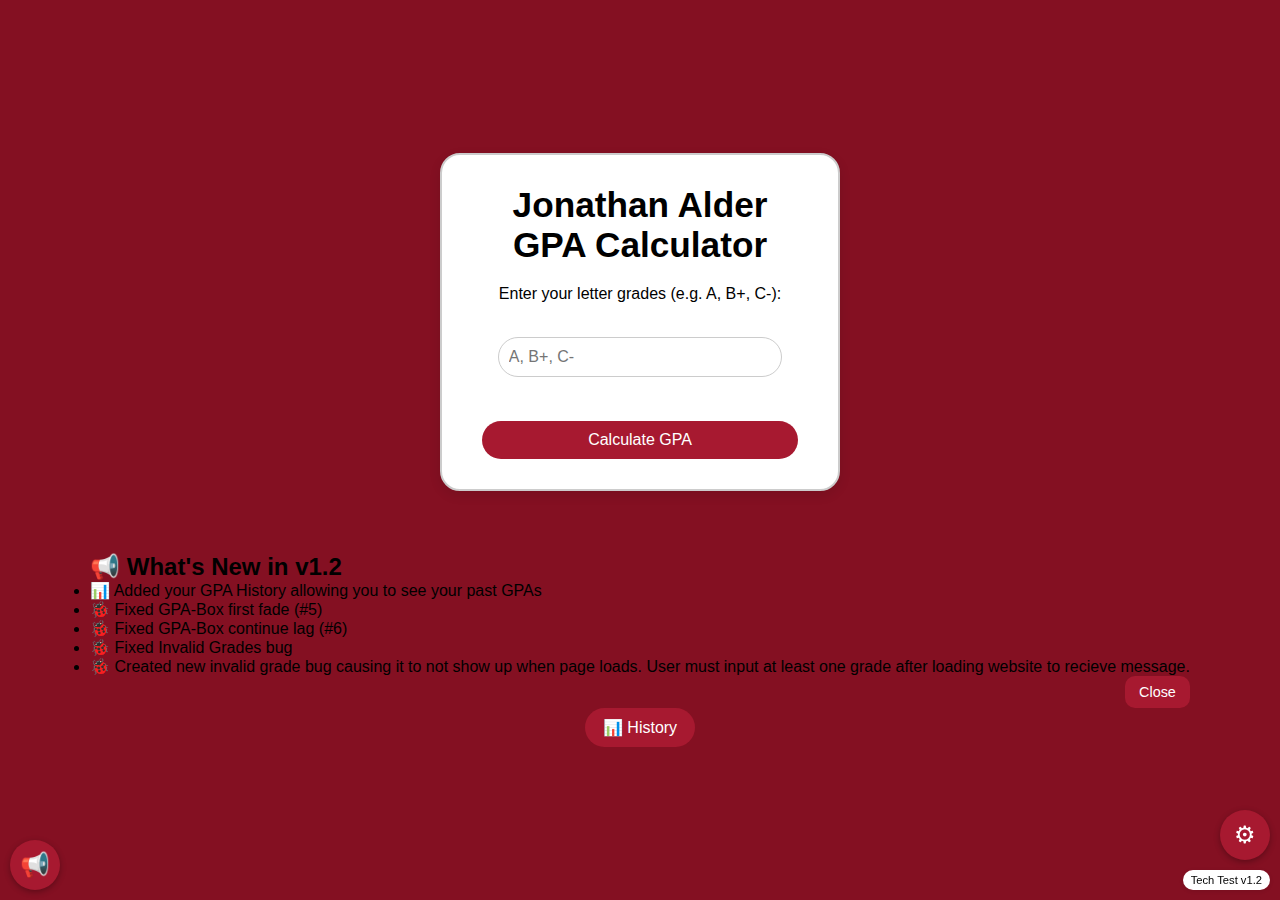
<file: index.html>
<!DOCTYPE html>
<html lang="en">
<head>
  <meta charset="UTF-8" />
  <meta name="viewport" content="width=device-width, initial-scale=1.15" />
  <title>Jonathan Alder GPA Calculator</title>
  <link rel="stylesheet" type="text/css" href="GPACalcStyle.css" />
</head>
<body>
  <!-- MAIN BLURRABLE CONTENT -->
  <div id="blur-overlay"></div>
  <div id="main-content">
    <div class="container">
      <h1>Jonathan Alder GPA Calculator</h1>

      <div id="letter-grade-container">
        <label for="grades" id="grades-label">Enter your letter grades (e.g. A, B+, C-):</label><br>
        <input type="text" id="grades" placeholder="A, B+, C-"><br><br>
      </div>

      <div id="percent-grade-container" class="hidden">
        <input type="text" id="regularGrades" placeholder="Regular: 95, 88, 72"><br><br>
        <input type="text" id="honorsGrades" placeholder="Honors: 95, 88, 72"><br><br>
        <input type="text" id="apGrades" placeholder="AP/CCP: 95, 88, 72"><br><br>
      </div>

      <div id="button-container">
        <button id="gpa-button" onclick="calculateGPA()">Calculate GPA</button>
        <button id="restart-button" onclick="resetCalculator()" style="display: none;">Restart</button>
        <button id="continue-button" onclick="continueEditing()" style="display: none;">Continue</button>
      </div>
    </div>

    <div id="result" class="gpa-box"></div>  
    
    <div id="bottom-right">
  <button class="settings-button" onclick="toggleSettingsMenu()">⚙</button>
  <div class="version-label">Tech Test v1.2</div>
  </div>
  
    <div id="settings-panel" class="settings-panel">
      <h2>Settings</h2>
      <div class="setting-item">
        <label for="darkToggle">🌙 Dark Mode</label>
        <input type="checkbox" id="darkToggle" onchange="toggleDarkMode()" />
      </div>
      <div class="setting-item">
        <label for="percentToggle">💯/🔤</label>
        <input type="checkbox" id="percentToggle" onchange="toggleGradeInputMode()" />
      </div>
      <div class="setting-item">
        <label>🐞 Bugs</label>
        <a href="https://github.com/benkurtz8109/GPA-Calculator/issues" target="_blank" class="bug-report-button">Go</a>
      </div>
      <div class="setting-item">
  <label>📢 What's New</label>
  <button class="whats-new-button" onclick="toggleWhatsNew()">View</button>
</div>
    </div>
  </div>
    
  <button class="coming-soon-button" onclick="toggleComingSoon()">📢</button>
  
  <!-- Coming Soon Panel (Not Blurred) -->
  <div id="coming-soon-panel" class="coming-soon-panel">
    <h2>🚀 Coming Soon!</h2>
    <ul>
      <li>🌍 Multi-language support</li>
      <li>⚙ More Settings</li>
      <li>Improved Accessibility</li>
    </ul>
    <button class="close-button" onclick="toggleComingSoon()">Close</button>
  </div>
  
  <div id="whats-new-panel" class="whats-new-panel">
  <h2>📢 What's New in v1.2</h2>
  <ul>
    <li>📊 Added your GPA History allowing you to see your past GPAs</li>
    <li>🐞 Fixed GPA-Box first fade (#5)</li>
    <li>🐞 Fixed GPA-Box continue lag (#6)</li>
    <li>🐞 Fixed Invalid Grades bug</li>
    <li>🐞 Created new invalid grade bug causing it to not show up when page loads. User must input at least one grade after loading website to recieve message.</li>
  </ul>
  <button class="close-button" onclick="toggleWhatsNew()">Close</button>
</div>
  
    <button id="history-button" class="history-button" onclick="toggleGPAHistory()">📊 History</button>
  
  <div id="gpa-history-panel" class="coming-soon-panel">
  <h2>📊 GPA History</h2>
  <ul id="gpa-history-list"></ul>
    <div class="history-buttons">
      <button onclick="clearGPAHistory()">Clear</button>
      <button class="close-button" onclick="toggleGPAHistory()">Close</button>
    </div>
  </div>

  

  <!-- Script -->
  <script>
function toggleWhatsNew() {
  const panel = document.getElementById('whats-new-panel');
  const blurOverlay = document.getElementById('blur-overlay');
  const isShown = panel.classList.toggle('show');

  if (isShown) {
    blurOverlay.classList.add('show');
  } else {
    blurOverlay.classList.remove('show');
  }
}

function toggleComingSoon() {
  const panel = document.getElementById('coming-soon-panel');
  const blurOverlay = document.getElementById('blur-overlay');
  const isShown = panel.classList.toggle('show');

  if (isShown) {
    blurOverlay.classList.add('show');
  } else {
    blurOverlay.classList.remove('show');
  }
}

function toggleSettingsMenu() {
  const panel = document.getElementById('settings-panel');
  panel.classList.toggle('show');
}

function toggleDarkMode() {
  const isChecked = document.getElementById('darkToggle').checked;
  document.body.classList.toggle('dark-mode', isChecked);
  sessionStorage.setItem('darkMode', isChecked);
}

window.onload = function () {
  const dark = sessionStorage.getItem('darkMode') === 'true';
  if (dark) {
    document.getElementById('darkToggle').checked = true;
    document.body.classList.add('dark-mode');
  }

  const usePercent = sessionStorage.getItem('usePercent') === 'true';
  document.getElementById('percentToggle').checked = usePercent;
  toggleGradeInputMode();
};

const gradeScale = {
  "A+": 4.0, "A": 4.0, "A-": 3.7,
  "B+": 3.3, "B": 3.0, "B-": 2.7,
  "C+": 2.3, "C": 2.0, "C-": 1.7,
  "D+": 1.3, "D": 1.0, "D-": 0.7,
  "F": 0.0
};

function convertPercentToGPA(percent) {
  if (percent >= 97) return 4.0;
  if (percent >= 93) return 4.0;
  if (percent >= 90) return 3.7;
  if (percent >= 87) return 3.3;
  if (percent >= 83) return 3.0;
  if (percent >= 80) return 2.7;
  if (percent >= 77) return 2.3;
  if (percent >= 73) return 2.0;
  if (percent >= 70) return 1.7;
  if (percent >= 67) return 1.3;
  if (percent >= 63) return 1.0;
  if (percent >= 60) return 0.7;
  return 0.0;
}

function parseGrades(input) {
  return input
    .split(',')
    .map(x => x.trim().replace('%', ''))
    .filter(x => x.length > 0)
    .map(x => parseFloat(x))
    .filter(x => !isNaN(x) && x >= 0 && x <= 100);
}

function toggleGradeInputMode() {
  const usePercentInput = document.getElementById('percentToggle').checked;
  sessionStorage.setItem('usePercent', usePercentInput);
  document.getElementById('letter-grade-container').classList.toggle('hidden', usePercentInput);
  document.getElementById('percent-grade-container').classList.toggle('hidden', !usePercentInput);

  document.getElementById('grades').value = "";
  document.getElementById('regularGrades').value = "";
  document.getElementById('honorsGrades').value = "";
  document.getElementById('apGrades').value = "";

  resetCalculator();
}

function calculateGPA() {
  const usePercentInput = document.getElementById('percentToggle').checked;
  if (usePercentInput) {
    calculateWeightedGPA();
  } else {
    calculateLetterGPA();
  }
}

function calculateLetterGPA() {
  const inputEl = document.getElementById('grades');
  const resultEl = document.getElementById('result');
  const input = inputEl.value.toUpperCase().replace(/\s+/g, '');
  const grades = input.split(',');

  let totalPoints = 0;
  let count = 0;
  let invalid = [];

  grades.forEach(entry => {
    if (gradeScale.hasOwnProperty(entry)) {
      totalPoints += gradeScale[entry];
      count++;
    } else if (entry !== "") {
      invalid.push(entry);
    }
  });

  if (count === 0) {
    resultEl.textContent = "No valid letter grades entered.";
  } else {
    const gpa = (totalPoints / count).toFixed(2);
    const gpaValue = parseFloat(gpa);
    let output = `Your GPA is: ${gpa}`;
    if (invalid.length > 0) {
      output += ` | Invalid entries: ${invalid.join(', ')}`;
    }
    resultEl.textContent = output;  
    saveGPAHistory(`GPA: ${gpa}`);

    resultEl.className = 'gpa-box'; // Reset class
    if (gpaValue >= 3.5) {
      resultEl.classList.add('gpa-good', 'flash-green', 'slide-up');
    } else if (gpaValue >= 2.8) {
      resultEl.classList.add('gpa-average', 'slide-up');
    } else if (gpaValue >= 2.0) {
      resultEl.classList.add('gpa-poor', 'slide-up');
    } else {
      resultEl.classList.add('gpa-terrible', 'flash-red', 'slide-up');
    }
  }

  // 💡 New: Position the result below the container
  const container = document.querySelector('.container');
  const containerRect = container.getBoundingClientRect();

  resultEl.classList.add("visible");
  void resultEl.offsetWidth; // Forces reflow to restart animation
  resultEl.classList.add("slide-up");
  document.getElementById('gpa-button').style.display = 'none';
  document.getElementById('restart-button').style.display = 'inline-block';
  document.getElementById('continue-button').style.display = 'inline-block';
}

function calculateWeightedGPA() {
  const resultEl = document.getElementById('result');
  const regularGrades = parseGrades(document.getElementById('regularGrades').value);
  const honorsGrades = parseGrades(document.getElementById('honorsGrades').value);
  const apGrades = parseGrades(document.getElementById('apGrades').value);

  let weightedPoints = 0;
  let totalCount = 0;
  let unweightedPoints = 0;
  let unweightedCount = 0;

  function accumulate(grades, weightMax) {
    let pointsSum = 0;
    let count = 0;
    grades.forEach(g => {
      let baseGPA = convertPercentToGPA(g);
      let weightedGPA = baseGPA + (weightMax - 4.0);
      if (weightedGPA > weightMax) weightedGPA = weightMax;
      pointsSum += weightedGPA;
      count++;
      unweightedPoints += baseGPA;
      unweightedCount++;
    });
    return { pointsSum, count };
  }

  const regularResult = accumulate(regularGrades, 4.0);
  const honorsResult = accumulate(honorsGrades, 4.5);
  const apResult = accumulate(apGrades, 5.0);

  weightedPoints += regularResult.pointsSum + honorsResult.pointsSum + apResult.pointsSum;
  totalCount += regularResult.count + honorsResult.count + apResult.count;

  if (totalCount === 0) {
    resultEl.textContent = "No valid grades entered.";
  } else {
    const weightedGPA = (weightedPoints / totalCount).toFixed(2);
    const unweightedGPA = (unweightedPoints / unweightedCount).toFixed(2);
    const weightedGPAValue = parseFloat(weightedGPA);
    let output = `Your Weighted GPA is: ${weightedGPA}\nYour Unweighted GPA is: ${unweightedGPA}`;
    resultEl.textContent = output;
    
    saveGPAHistory(output);

    resultEl.className = 'gpa-box'; // Reset class
    if (weightedGPAValue >= 3.5) {
      resultEl.classList.add('gpa-good', 'flash-green', 'slide-up');
    } else if (weightedGPAValue >= 2.8) {
      resultEl.classList.add('gpa-average', 'slide-up');
    } else if (weightedGPAValue >= 2.0) {
      resultEl.classList.add('gpa-poor', 'slide-up');
    } else {
      resultEl.classList.add('gpa-terrible', 'flash-red', 'slide-up');
    }
  }

  // 💡 New: Position the result below the container
  const container = document.querySelector('.container');
  const containerRect = container.getBoundingClientRect();

  resultEl.classList.add("visible");
  void resultEl.offsetWidth; // Forces reflow to restart animation
  resultEl.classList.add("slide-up");
  document.getElementById('gpa-button').style.display = 'none';
  document.getElementById('restart-button').style.display = 'inline-block';
  document.getElementById('continue-button').style.display = 'inline-block';
}

function resetCalculator() {
  const resultEl = document.getElementById('result');
  resultEl.classList.remove("visible");
  setTimeout(() => {
    resultEl.textContent = "";
    document.getElementById('regularGrades').value = "";
    document.getElementById('honorsGrades').value = "";
    document.getElementById('apGrades').value = "";
    document.getElementById('grades').value = "";
    document.getElementById('gpa-button').style.display = 'inline-block';
    document.getElementById('restart-button').style.display = 'none';
    document.getElementById('continue-button').style.display = 'none';
  }, 400);
}

function continueEditing() {
  const resultEl = document.getElementById('result');
  resultEl.classList.remove("visible");
  setTimeout(() => {
    document.getElementById('gpa-button').style.display = 'none';
    document.getElementById('restart-button').style.display = 'inline-block';
    document.getElementById('continue-button').style.display = 'inline-block';
    calculateGPA();
  }, 400);
}
  
  function toggleGPAHistory() {
  const panel = document.getElementById('gpa-history-panel');
  const blurOverlay = document.getElementById('blur-overlay');
  const isShown = panel.classList.toggle('show');

  if (isShown) {
    blurOverlay.classList.add('show');
    renderGPAHistory();
  } else {
    blurOverlay.classList.remove('show');
  }
}

function saveGPAHistory(entry) {
  let history = JSON.parse(localStorage.getItem('gpaHistory')) || [];
  const timestamp = new Date().toLocaleString();
  history.push({ entry, timestamp });
  localStorage.setItem('gpaHistory', JSON.stringify(history));
}

function renderGPAHistory() {
  const list = document.getElementById('gpa-history-list');
  list.innerHTML = '';
  const history = JSON.parse(localStorage.getItem('gpaHistory')) || [];
  if (history.length === 0) {
    list.innerHTML = '<li>No GPA history yet.</li>';
  } else {
    history.slice().reverse().forEach(item => {
      const li = document.createElement('li');
      li.textContent = `${item.entry} (${item.timestamp})`;
      list.appendChild(li);
    });
  }
}

function clearGPAHistory() {
  localStorage.removeItem('gpaHistory');
  renderGPAHistory();
}

  </script>
</body>
</html>
</file>
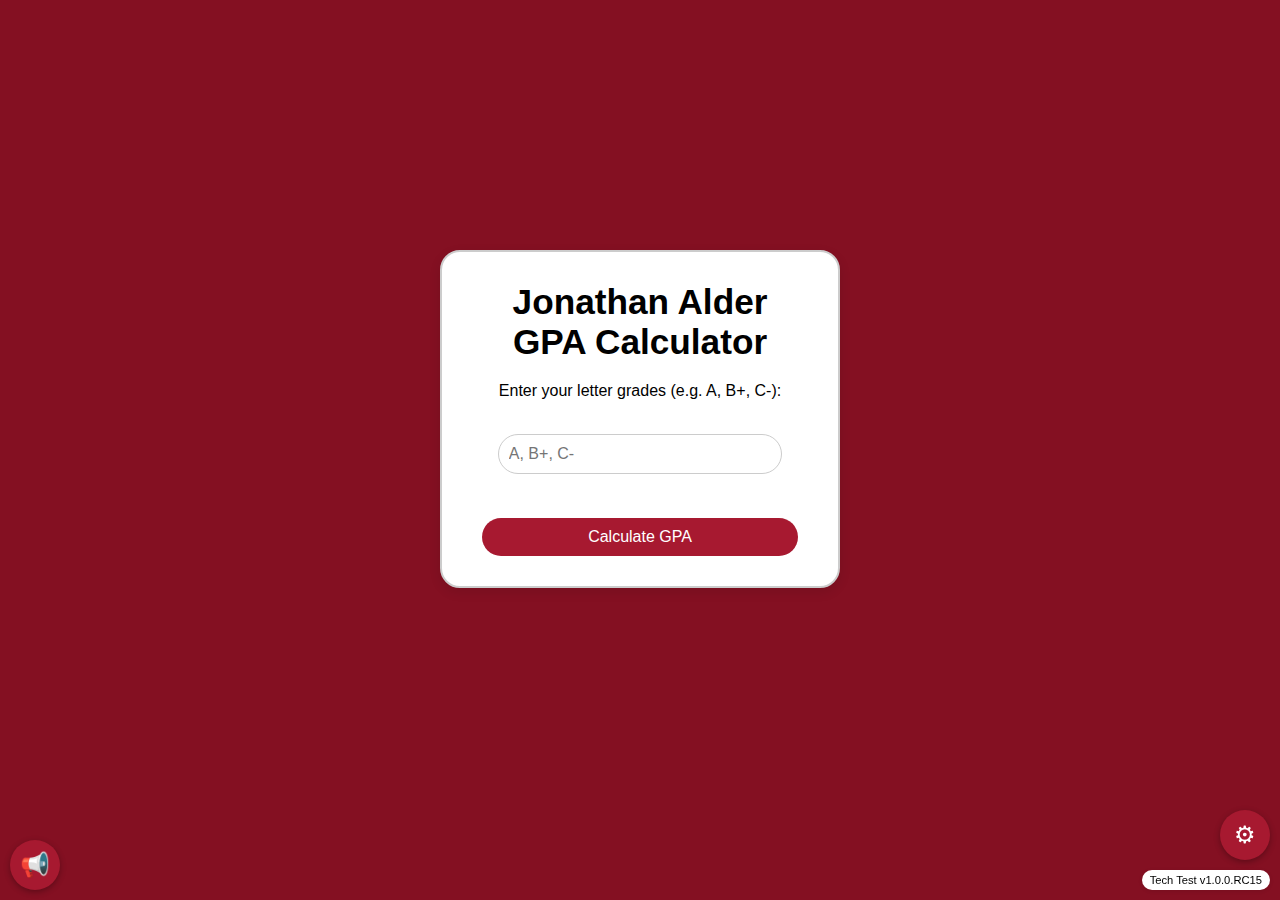
<file: GPACalcMain.html>
<!DOCTYPE html>
<html lang="en">
<head>
  <meta charset="UTF-8" />
  <meta name="viewport" content="width=device-width, initial-scale=1.1" />
  <title>Jonathan Alder GPA Calculator</title>
  <link rel="stylesheet" type="text/css" href="GPACalcStyle.css" />
  <style>
    /* Quick styles to hide inputs */
    .hidden { display: none; }
  </style>
</head>
<body>
  <div id="main-content">
    <div class="container">
      <h1>Jonathan Alder GPA Calculator</h1>

      <!-- Letter grades input -->
      <div id="letter-grade-container">
        <label for="grades" id="grades-label">Enter your letter grades (e.g. A, B+, C-):</label><br>
        <input type="text" id="grades" placeholder="A, B+, C-"><br><br>
      </div>

      <!-- Percent weighted input -->
      <div id="percent-grade-container" class="hidden">
        <input type="text" id="regularGrades" placeholder="Regular: 95, 88, 72"><br><br>

        <input type="text" id="honorsGrades" placeholder="Honors: 95, 88, 72"><br><br>

        <input type="text" id="apGrades" placeholder="AP/CCP: 95, 88, 72"><br><br>
      </div>

      <div id="button-container">
        <button id="gpa-button" onclick="calculateGPA()">Calculate GPA</button>
        <button id="restart-button" onclick="resetCalculator()" style="display: none;">Restart</button>
        <button id="continue-button" onclick="continueEditing()" style="display: none;">Continue</button>
      </div>
    </div>

    <div id="result" class="gpa-box"></div>

    <!-- Settings button -->
    <button class="settings-button" onclick="toggleSettingsMenu()">⚙</button>

    <div class="version-label">Tech Test v1.0.0.RC15</div>
    
    <!-- ⚙ Settings Panel -->
    <div id="settings-panel" class="settings-panel">
      <h2>Settings</h2>
      <div class="setting-item">
        <label for="darkToggle">🌙 Dark Mode</label>
        <input type="checkbox" id="darkToggle" onchange="toggleDarkMode()" />
      </div>
      <div class="setting-item">
        <label for="percentToggle">💯/🔤</label>
        <input type="checkbox" id="percentToggle" onchange="toggleGradeInputMode()" />
      </div>
    </div>
  </div>
  
  <button class="coming-soon-button" onclick="toggleComingSoon()">📢</button>

  <div id="coming-soon-panel" class="coming-soon-panel">
    <h2>🚀 Coming Soon!</h2>
    <ul>
      <li>📊 GPA history</li>
      <li>🌍 Multi-language support</li>
      <li>⚙ More Settings</li>
      <li>Better Accessability</li>
    </ul>
    <button class="close-button" onclick="toggleComingSoon()">Close</button>
  </div>

  <script>
    function toggleSettingsMenu() {
  const panel = document.getElementById('settings-panel');
  panel.classList.toggle('show');
}

function toggleComingSoon() {
  const panel = document.getElementById('coming-soon-panel');
  const content = document.getElementById('main-content');

  panel.classList.toggle('show');
  content.classList.toggle('blur');
}

function toggleDarkMode() {
  const isChecked = document.getElementById('darkToggle').checked;
  document.body.classList.toggle('dark-mode', isChecked);
  sessionStorage.setItem('darkMode', isChecked);
}

window.onload = function () {
  const dark = sessionStorage.getItem('darkMode') === 'true';
  if (dark) {
    document.getElementById('darkToggle').checked = true;
    document.body.classList.add('dark-mode');
  }

  // Restore percentToggle from sessionStorage if you want:
  const usePercent = sessionStorage.getItem('usePercent') === 'true';
  document.getElementById('percentToggle').checked = usePercent;
  toggleGradeInputMode();
};

// Letter grade scale
const gradeScale = {
  "A+": 4.0, "A": 4.0, "A-": 3.7,
  "B+": 3.3, "B": 3.0, "B-": 2.7,
  "C+": 2.3, "C": 2.0, "C-": 1.7,
  "D+": 1.3, "D": 1.0, "D-": 0.7,
  "F": 0.0
};

// Convert percent to base GPA 4.0 scale
function convertPercentToGPA(percent) {
  if (percent >= 97) return 4.0;
  if (percent >= 93) return 4.0;
  if (percent >= 90) return 3.7;
  if (percent >= 87) return 3.3;
  if (percent >= 83) return 3.0;
  if (percent >= 80) return 2.7;
  if (percent >= 77) return 2.3;
  if (percent >= 73) return 2.0;
  if (percent >= 70) return 1.7;
  if (percent >= 67) return 1.3;
  if (percent >= 63) return 1.0;
  if (percent >= 60) return 0.7;
  return 0.0;
}

// Parse comma-separated percentages from input
function parseGrades(input) {
  return input
    .split(',')
    .map(x => x.trim().replace('%', ''))
    .filter(x => x.length > 0)
    .map(x => parseFloat(x))
    .filter(x => !isNaN(x) && x >= 0 && x <= 100);
}

// Toggle between letter input and percent weighted input UI
function toggleGradeInputMode() {
  const usePercentInput = document.getElementById('percentToggle').checked;
  sessionStorage.setItem('usePercent', usePercentInput);

  // Show/hide inputs accordingly
  document.getElementById('letter-grade-container').classList.toggle('hidden', usePercentInput);
  document.getElementById('percent-grade-container').classList.toggle('hidden', !usePercentInput);

  // Clear all inputs on toggle to avoid confusion
  document.getElementById('grades').value = "";
  document.getElementById('regularGrades').value = "";
  document.getElementById('honorsGrades').value = "";
  document.getElementById('apGrades').value = "";

  // Reset buttons and result display
  resetCalculator();
}

function calculateGPA() {
  const usePercentInput = document.getElementById('percentToggle').checked;
  if (usePercentInput) {
    calculateWeightedGPA();
  } else {
    calculateLetterGPA();
  }
}

function calculateLetterGPA() {
  const inputEl = document.getElementById('grades');
  const resultEl = document.getElementById('result');
  const input = inputEl.value.toUpperCase().replace(/\s+/g, '');
  const grades = input.split(',');

  let totalPoints = 0;
  let count = 0;
  let invalid = [];

  grades.forEach(entry => {
    if (gradeScale.hasOwnProperty(entry)) {
      totalPoints += gradeScale[entry];
      count++;
    } else if (entry !== "") {
      invalid.push(entry);
    }
  });

  if (count === 0) {
    resultEl.textContent = "No valid letter grades entered.";
  } else {
    const gpa = (totalPoints / count).toFixed(2);
    const gpaValue = parseFloat(gpa);
    let output = `Your GPA is: ${gpa}`;
    if (invalid.length > 0) {
      output += ` | Invalid entries: ${invalid.join(', ')}`;
    }
    resultEl.textContent = output;

    resultEl.classList.remove('gpa-good', 'gpa-average', 'gpa-poor', 'gpa-terrible', 'flash-green', 'flash-red');
    void resultEl.offsetWidth;

    if (gpaValue >= 3.5) {
      resultEl.classList.add('gpa-good', 'flash-green', 'slide-up');
    } else if (gpaValue >= 2.8) {
      resultEl.classList.add('gpa-average', 'slide-up');
    } else if (gpaValue >= 2.0) {
      resultEl.classList.add('gpa-poor', 'slide-up');
    } else {
      resultEl.classList.add('gpa-terrible', 'flash-red', 'slide-up');
    }
  }

  resultEl.classList.add("visible");
  document.getElementById('gpa-button').style.display = 'none';
  document.getElementById('restart-button').style.display = 'inline-block';
  document.getElementById('continue-button').style.display = 'inline-block';
}

function calculateWeightedGPA() {
  const resultEl = document.getElementById('result');
  const regularGradesInput = document.getElementById('regularGrades').value;
  const honorsGradesInput = document.getElementById('honorsGrades').value;
  const apGradesInput = document.getElementById('apGrades').value;

  const regularGrades = parseGrades(regularGradesInput);
  const honorsGrades = parseGrades(honorsGradesInput);
  const apGrades = parseGrades(apGradesInput);

  let weightedPoints = 0;
  let totalCount = 0;

  // Unweighted GPA calculation variables
  let unweightedPoints = 0;
  let unweightedCount = 0;

  // Helper to accumulate GPA points with weight cap
  function accumulate(grades, weightMax) {
    let pointsSum = 0;
    let count = 0;

    grades.forEach(g => {
      let baseGPA = convertPercentToGPA(g);
      let weightedGPA = baseGPA + (weightMax - 4.0);
      if(weightedGPA > weightMax) weightedGPA = weightMax;
      pointsSum += weightedGPA;
      count++;

      // Accumulate unweighted GPA as baseGPA (no weight)
      unweightedPoints += baseGPA;
      unweightedCount++;
    });

    return { pointsSum, count };
  }

  const regularResult = accumulate(regularGrades, 4.0);
  const honorsResult = accumulate(honorsGrades, 4.5);
  const apResult = accumulate(apGrades, 5.0);

  weightedPoints += regularResult.pointsSum + honorsResult.pointsSum + apResult.pointsSum;
  totalCount += regularResult.count + honorsResult.count + apResult.count;

  if (totalCount === 0) {
    resultEl.textContent = "No valid grades entered.";
    resultEl.className = 'gpa-box';
  } else {
    const weightedGPA = (weightedPoints / totalCount).toFixed(2);
    const unweightedGPA = (unweightedPoints / unweightedCount).toFixed(2);

    const weightedGPAValue = parseFloat(weightedGPA);

    let output = `Your Weighted GPA is: ${weightedGPA}\nYour Unweighted GPA is: ${unweightedGPA}`;
    resultEl.textContent = output;

    resultEl.classList.remove('gpa-good', 'gpa-average', 'gpa-poor', 'gpa-terrible', 'flash-green', 'flash-red');
    void resultEl.offsetWidth;

    if (weightedGPAValue >= 3.5) {
      resultEl.classList.add('gpa-good', 'flash-green', 'slide-up');
    } else if (weightedGPAValue >= 2.8) {
      resultEl.classList.add('gpa-average', 'slide-up');
    } else if (weightedGPAValue >= 2.0) {
      resultEl.classList.add('gpa-poor', 'slide-up');
    } else {
      resultEl.classList.add('gpa-terrible', 'flash-red', 'slide-up');
    }
  }

  resultEl.classList.add("visible");
  document.getElementById('gpa-button').style.display = 'none';
  document.getElementById('restart-button').style.display = 'inline-block';
  document.getElementById('continue-button').style.display = 'inline-block';
}

function resetCalculator() {
  const resultEl = document.getElementById('result');
  const regularInput = document.getElementById('regularGrades');
  const honorsInput = document.getElementById('honorsGrades');
  const apInput = document.getElementById('apGrades');
  const letterInput = document.getElementById('grades');

  resultEl.classList.remove("visible");

  setTimeout(() => {
    resultEl.textContent = "";
    regularInput.value = "";
    honorsInput.value = "";
    apInput.value = "";
    letterInput.value = "";
    document.getElementById('gpa-button').style.display = 'inline-block';
    document.getElementById('restart-button').style.display = 'none';
    document.getElementById('continue-button').style.display = 'none';
  }, 400);
}

function continueEditing() {
  const resultEl = document.getElementById('result');
  resultEl.classList.remove("visible");

  setTimeout(() => {
    document.getElementById('gpa-button').style.display = 'inline-block';
    document.getElementById('restart-button').style.display = 'none';
    document.getElementById('continue-button').style.display = 'none';

    calculateGPA();
  }, 400);
}
  </script>
</body>
</html>
</file>
<file: GPACalcStyle.css>
* {
  margin: 0;
  padding: 0;
  box-sizing: border-box;
}

body {
  font-family: "Segoe UI", Tahoma, Geneva, Verdana, sans-serif;
  background-color: #841022;
  min-height: 100vh;
  display: flex;
  flex-direction: column;
  align-items: center;
  justify-content: center;
  padding: 40px 20px;
  transition: background-color 0.5s ease, color 0.5s ease;
}

.container {
  background-color: #ffffff;
  padding: 30px 40px;
  border: 2px solid #ccc;
  border-radius: 20px;
  box-shadow: 0 4px 12px rgba(0, 0, 0, 0.1);
  max-width: 400px;
  width: 100%;
  text-align: center;
}

h1 {
  color: #000000;
  margin-bottom: 20px;
  font-size: 2.2rem;
}

label {
  font-size: 1rem;
  color: #000000;
  margin-bottom: 8px;
  display: block;
}

input[type="text"] {
  padding: 10px;
  font-size: 1rem;
  width: 90%;
  max-width: 300px;
  border: 1px solid #ccc;
  border-radius: 20px;
  margin-top: 8px;
  margin-bottom: 16px;
  transition: border-color 0.3s;
}

input[type="text"]:focus {
  border-color: #000000;
  outline: none;
}

button {
  background-color: #A71930;
  color: white;
  border: none;
  padding: 10px 18px;
  font-size: 1rem;
  border-radius: 20px;
  cursor: pointer;
  transition: background-color 0.5s;
}

button:hover {
  background-color: #000000;
}

#button-container {
  display: flex;
  gap: 12px;
  justify-content: center;
  flex-wrap: wrap;
  margin-top: 10px;
}

#button-container button {
  flex: 1 1 auto;
  min-width: 100px;
}

.hidden {
  display: none;
}

/* Slide-up + Flash animation */
@keyframes slideUpFlash {
  0% {
    opacity: 0;
    transform: translateY(-20px); /* Slide up from below */
  }
  50% {
    opacity: 1;
    transform: translateY(0);
  }
  100% {
    opacity: 1;
    transform: translateY(0);
  }
}

.slide-up {
  animation: slideUpFlash 0.6s ease forwards;
}

.flash-green {
  animation: flash-green 1.5s ease-in-out infinite;
}

.flash-red {
  animation: flash-red 1.5s ease-in-out infinite;
}

@keyframes flash-green {
  0%, 100% { box-shadow: 0 0 0 rgba(46, 204, 113, 0); }
  50% { box-shadow: 0 0 15px 6px rgba(46, 204, 113, 0.8); }
}

@keyframes flash-red {
  0%, 100% { box-shadow: 0 0 0 rgba(231, 76, 60, 0); }
  50% { box-shadow: 0 0 15px 6px rgba(231, 76, 60, 0.8); }
}

.gpa-box {
  opacity: 0;
  transform: scale(0.98);
  transition: opacity 1.0s ease, transform 1.0s ease;
  margin-top: 30px;
  padding: 16px 20px;
  background-color: #ecf0f1;
  border-radius: 20px;
  font-size: 1.2rem;
  font-weight: bold;
  color: #2c3e50;
  box-shadow: 0 2px 8px rgba(0, 0, 0, 0.1);
  width: 50%;
  max-width: 400px;
  text-align: center;
  margin-left: auto;
  margin-right: auto;
  visibility: hidden;
  pointer-events: none;
  white-space: pre-line;
}

.gpa-box.visible {
  opacity: 1;
  transform: scale(1);
  visibility: visible;
  pointer-events: auto;
  display: block;
  margin-top: 20px;
  padding: 12px;
  font-size: 18px;
  font-weight: bold;
  text-align: center;
  transition: all 0.3s ease;
}

.gpa-good {
  border: 4px solid #2ecc71;
}

.gpa-average {
  border: 4px solid #f1c40f;
}

.gpa-poor {
  border: 4px solid #E65100;
}

.gpa-terrible {
  border: 4px solid #A71930;
}

.settings-button,
.coming-soon-button {
  position: fixed;
  width: 50px;
  height: 50px;
  background-color: #A71930;
  color: white;
  border-radius: 50%;
  font-size: 24px;
  cursor: pointer;
  box-shadow: 0 2px 6px rgba(0, 0, 0, 0.3);
  z-index: 1000;
  display: flex;
  align-items: center;
  justify-content: center;
  padding: 0;
  line-height: 1;
}

.settings-button {
  bottom: 40px;
  right: 10px;
}

.coming-soon-button {
  bottom: 10px;
  left: 10px;
}

.coming-soon-button:hover,
.settings-button:hover {
  background-color: #000000;
}

.settings-panel,
.coming-soon-panel {
  position: fixed;
  background: #ffffff;
  border-radius: 20px;
  box-shadow: 0 4px 20px rgba(0, 0, 0, 0.3);
  z-index: 2000;
  transition: all 0.4s ease;
}

.settings-panel {
  bottom: 80px;
  right: 20px;
  width: 220px;
  border: 1px solid #ccc;
  padding: 16px;
  flex-direction: column;
  gap: 12px;
  opacity: 0;
  transform: translateY(10px);
  pointer-events: none;
  color: #000000;
}

.settings-panel.show {
  opacity: 1;
  transform: translateY(0);
  pointer-events: auto;
}

.settings-panel h2 {
  font-size: 1.1rem;
  margin-bottom: 10px;
  color: #000000;
}

.setting-item {
  display: flex;
  justify-content: space-between;
  align-items: center;
  font-size: 0.95rem;
  color: #333;
}

.coming-soon-panel {
  top: 50%;
  left: 50%;
  transform: translate(-50%, -50%) scale(0.9);
  padding: 20px 30px;
  width: 90%;
  max-width: 400px;
  opacity: 0;
  pointer-events: none;
  text-align: left;
}

.coming-soon-panel.show {
  opacity: 1;
  transform: translate(-50%, -50%) scale(1);
  pointer-events: auto;
}

.coming-soon-panel h2 {
  margin-bottom: 10px;
}

.coming-soon-panel ul {
  padding-left: 20px;
  margin-bottom: 20px;
}

.coming-soon-panel li {
  margin-bottom: 8px;
}

.close-button {
  background-color: #A71930;
  color: white;
  border: none;
  padding: 8px 14px;
  font-size: 0.9rem;
  border-radius: 10px;
  cursor: pointer;
  display: block;
  margin-left: auto;
}

.blur {
  filter: blur(5px) brightness(0.7);
  pointer-events: none;
  transition: filter 0.4s ease;
}

.version-label {
  position: fixed;
  bottom: 10px;
  right: 10px;
  font-size: 0.7rem;
  color: #000000;
  background-color: #FFFFFF;
  padding: 4px 8px;
  border-radius: 20px;
  box-shadow: 0 1px 4px rgba(0, 0, 0, 0.1);
  pointer-events: none;
  user-select: none;
}

/* Dark Mode */
body.dark-mode {
  background-color: #000000;
  color: #ffffff;
}

body.dark-mode .container {
  background-color: #841022;
  border-color: #444444;
  color: #ffffff;
}

body.dark-mode .gpa-box {
  background-color: #444444;
  color: #ffffff;
}

body.dark-mode h1,
body.dark-mode label,
body.dark-mode input[type="text"] {
  color: #ffffff;
}

body.dark-mode #result, 
body.dark-mode .settings-panel h2 {
  color: #ffffff;
}

body.dark-mode input,
body.dark-mode button {
  background-color: #444;
  color: #ffffff;
  border: 1px solid #777;
}

body.dark-mode button:hover {
  background-color: #000000;
}

body.dark-mode .version-label {
  background-color: #ffffff;
  color: #000000;
}

body.dark-mode .flash-red {
  animation: flash-red-dark 1.5s ease-in-out infinite;
}

@keyframes flash-red-dark {
  0%, 100% { box-shadow: 0 0 0 rgba(231, 76, 60, 0); }
  50% { box-shadow: 0 0 15px 6px rgba(231, 76, 60, 0.8); }
}

body.dark-mode .settings-panel {
  background-color: #444444;
  border-color: #555;
  color: #FFFFFF;
}

body.dark-mode .coming-soon-panel {
  background-color: #444444; /* or any other dark background */
  color: #ffffff;
}
</file>
